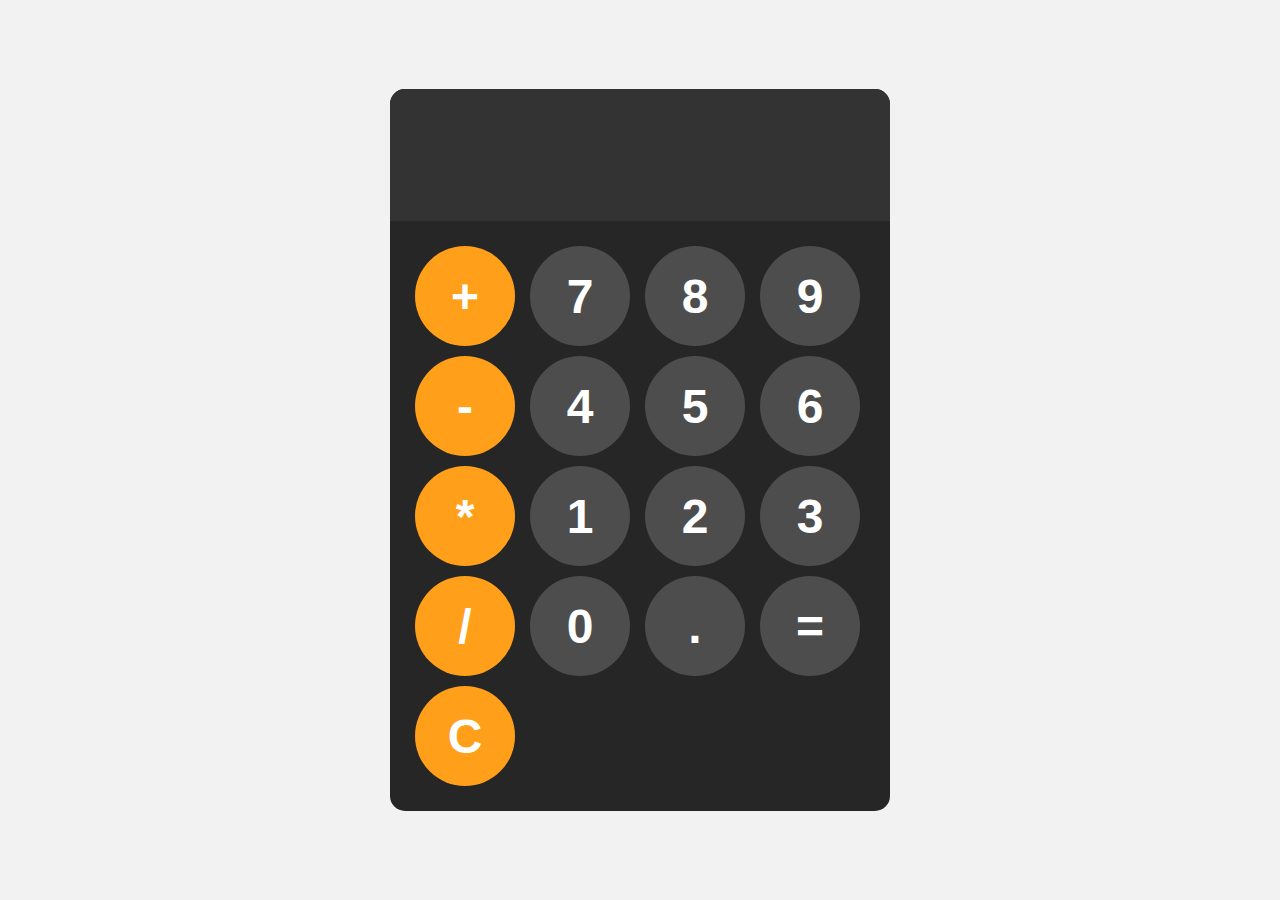
<file: calculator/index.html>
<!DOCTYPE html>
<html lang="en">
<head>
    <meta charset="UTF-8">
    <meta name="viewport" content="width=device-width, initial-scale=1.0">
    <title>Document</title>
    <link rel="stylesheet" href="styles.css">
</head>
<body>

    <div id="calculator">
        <input id="display" readonly>
        <div id="keys">
            <button onclick="appendToDisplay('+')" class="operator-btn">+</button>
            <button onclick="appendToDisplay('7')">7</button>
            <button onclick="appendToDisplay('8')">8</button>
            <button onclick="appendToDisplay('9')">9</button>
            <button onclick="appendToDisplay('-')" class="operator-btn">-</button>
            <button onclick="appendToDisplay('4')">4</button>
            <button onclick="appendToDisplay('5')">5</button>
            <button onclick="appendToDisplay('6')">6</button>
            <button onclick="appendToDisplay('*')" class="operator-btn">*</button>
            <button onclick="appendToDisplay('1')">1</button>
            <button onclick="appendToDisplay('2')">2</button>
            <button onclick="appendToDisplay('3')">3</button>
            <button onclick="appendToDisplay('/')" class="operator-btn">/</button>
            <button onclick="appendToDisplay('0')">0</button>
            <button onclick="appendToDisplay('.')">.</button>
            <button onclick="calculate()">=</button>
            <button onclick="clearDisplay()" class="operator-btn">C</button>
        </div>
    </div>

    <script src="app.js"></script>
</body>
</html>
</file>
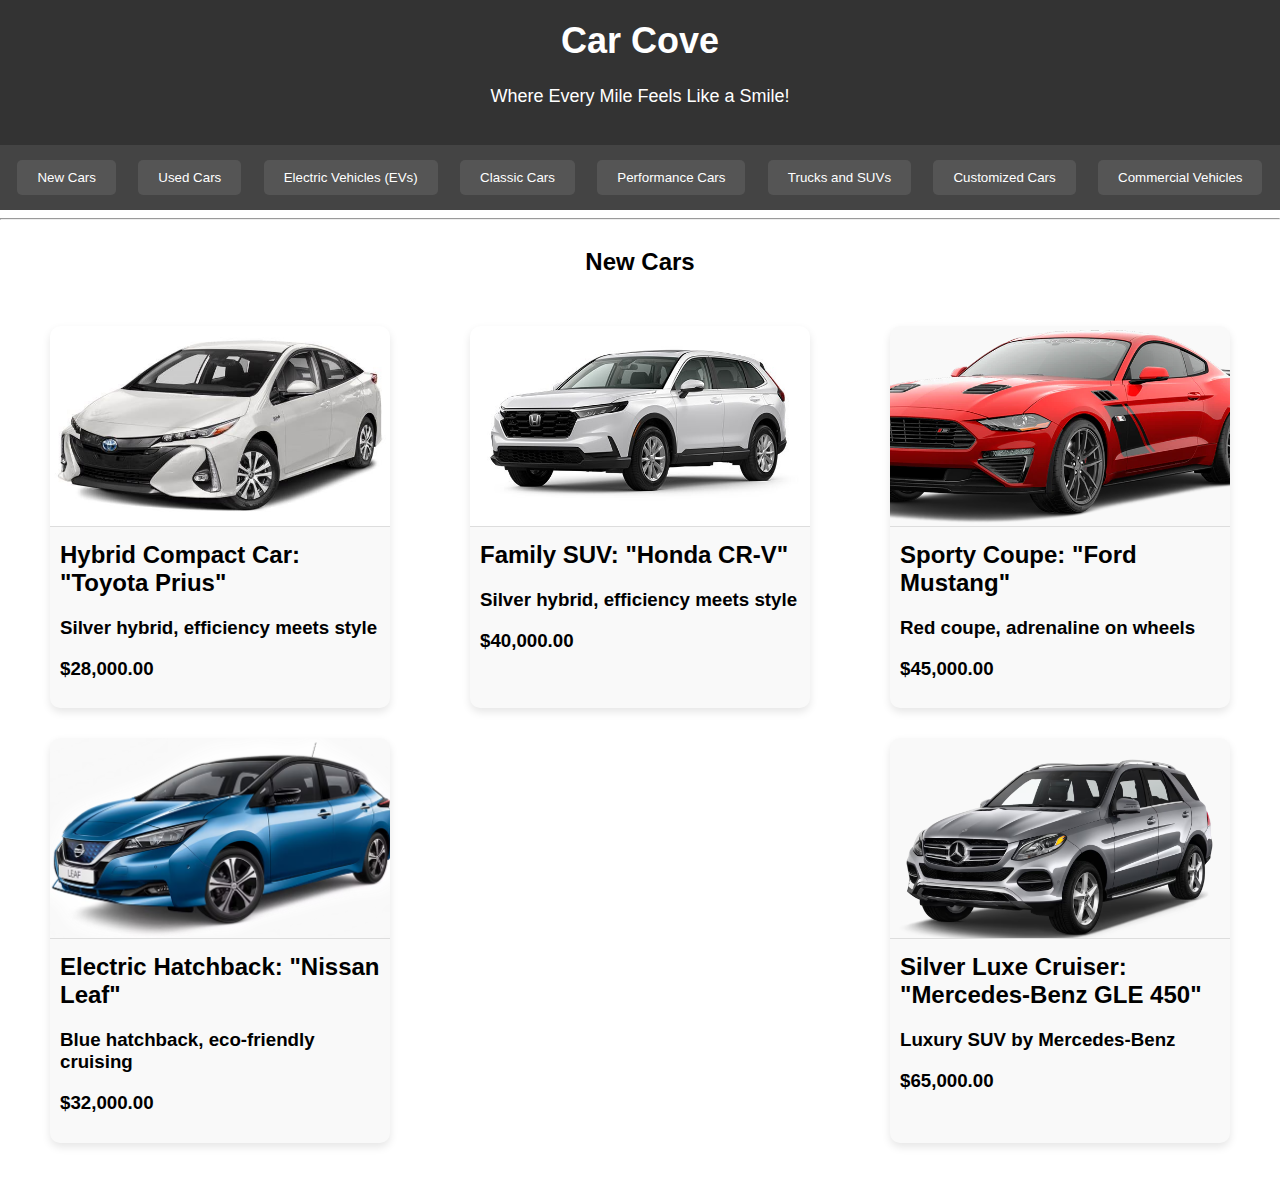
<file: carcove/index.html>
<!DOCTYPE html>
<html lang="en">
  <head>
    <meta charset="utf-8" />
    <!-- Change this to your name-->
    <meta name="author" content="Tien Vu To" />
    <title>WEB222 Store</title>
    <!-- Classless CSS Stylesheet - https://oxal.org/projects/sakura/ -->
    <link rel="stylesheet" href="./css/sakura.css" type="text/css" />
  </head>

  <body>
    <header class="header">
      <!-- Change this to your Store's info -->
      <div>
        <h1>Car Cove</h1>
        <p>Where Every Mile Feels Like a Smile!</p>
      </div>
    </header>

    <nav id="menu" class="categories">
      <!-- Dynamically create your menu category buttons here -->
    </nav>

    <hr />

    <main>
      <h2 id="selected-category">
        <!-- Dynamically update the selected category title -->
      </h2>
      
      <section id="product-container" class="display-items">
        <!-- Product cards will be dynamically added here -->
      </section>
    
    </main>

    <!-- JavaScript Data Files -->
    <script src="./js/categories.js"></script>
    <script src="./js/products.js"></script>

    <!-- Main App JavaScript File -->
    <script src="./js/app.js"></script>
  </body>
</html>
</file>
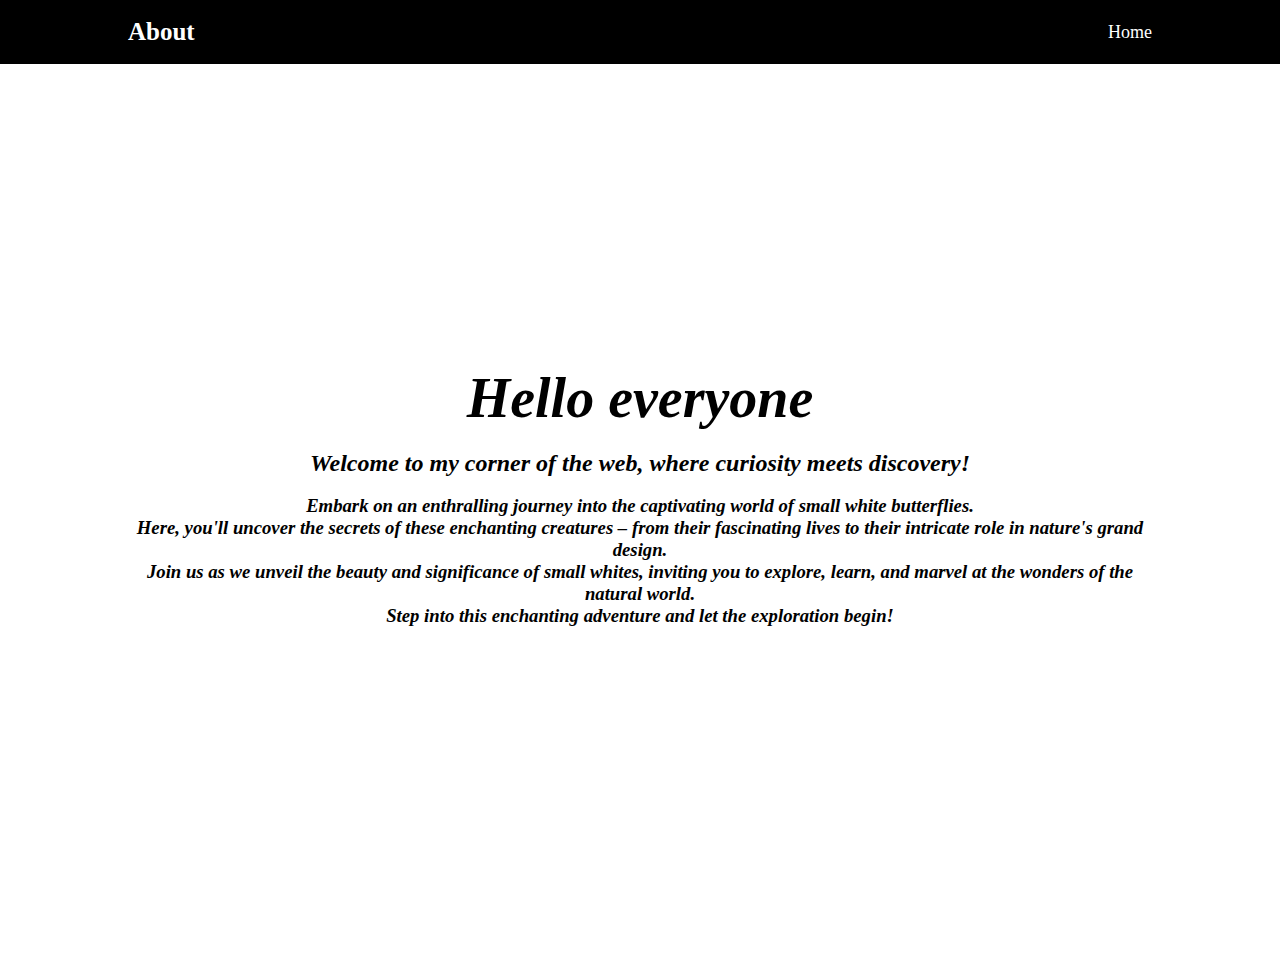
<file: wildlife/about.html>
<!-- Create your About page here. Make sure you include citations -->
<!DOCTYPE html>
<html lang="en">
  <head>
    <meta charset="UTF-8" />
    <meta name="viewport" content="width=device-width, initial-scale=1.0" />
    <link href="index.css" type="text/css" rel="stylesheet" />
    <title>Document</title>
  </head>
  <body style="overflow: hidden">
    <header
      style="
        position: sticky;
        top: 0;
        display: flex;
        align-items: center;
        justify-content: space-between;
        width: 100vw;
        height: 64px;
        background: black;
        color: white;
        padding: 0 10vw;
      "
    >
      <a href="#" class="logo">About</a>
      <nav class="navbar">
        <a href="index.html">Home</a>
      </nav>
    </header>
    <div
      style="
        height: 100vh;
        width: 100vw;
        display: flex;
        align-items: center;
        justify-content: center;
        flex-direction: column;
        padding: 1rem 10vw;
        text-align: center;
      "
    >
      <h1 style="position: relative; font-size: 56px; font-weight: 700; line-height: 1.2">
        Hello everyone
      </h1>
      <br />
      <h2>Welcome to my corner of the web, where curiosity meets discovery!</h2>
      <br />
      <h3>
        Embark on an enthralling journey into the captivating world of small white butterflies.<br>
        Here, you'll uncover the secrets of these enchanting creatures – from their fascinating lives to their intricate role in nature's grand design.<br>
        Join us as we unveil the beauty and significance of small whites, inviting you to explore, learn, and marvel at the wonders of the natural world.<br>
        Step into this enchanting adventure and let the exploration begin!
      </h3>
      <br /><br />
      <!-- <h6 style="position: absolute; bottom: 0; left: 0; margin: 0">
        (See the home(index) and honesty info at the right top of the page)
      </h6> -->
    </div>
  </body>
</html>
</file>
<file: calculator/styles.css>
body{
    margin: 0;
    display: flex;
    justify-content: center;
    align-items: center;
    height: 100vh;
    background-color: hsl(0, 0%, 95%);
}
#calculator{
    font-family: Arial, sans-serif;
    background-color: hsl(0, 0%, 15%);
    border-radius: 15px;
    max-width: 500px;
    overflow: hidden;
}
#display{
    width: 100%;
    padding: 20px;
    font-size: 5rem;
    text-align: left;
    border: none;
    background-color: hsl(0, 0%, 20%);
    color: white;
}
#keys{
    display: grid;
    grid-template-columns: repeat(4, 1fr);
    gap: 10px;
    padding: 25px;
}
button{
    width: 100px;
    height: 100px;
    border-radius: 50px;
    border: none;
    background-color: hsl(0, 0%, 30%);
    color: white;
    font-size: 3rem;
    font-weight: bold;
    cursor: pointer;
}
button:hover{
    background-color: hsl(0, 0%, 40%);
}
button:active{
    background-color: hsl(0, 0%, 50%);
}
.operator-btn{
    background-color: hsl(35, 100%, 55%);
}
.operator-btn:hover{
    background-color: hsl(35, 100%, 65%);
}
.operator-btn:active{
    background-color: hsl(35, 100%, 75%);
}
</file>
<file: carcove/css/sakura.css>
/* Global Styles */
body {
    font-family: Arial, sans-serif;
    margin: 0;
    padding: 0;
}
  
h1, h2, h3, h4, h5, h6 {
    font-family: 'Segoe UI', Tahoma, Geneva, Verdana, sans-serif;
    margin-top: 0;
}
  
/* Header Styles */
header {
    background-color: #333;
    color: #fff;
    text-align: center;
    padding: 20px 0;
}
  
header h1 {
    font-size: 36px;
}
  
header p {
    font-size: 18px;
}
  
  /* Navigation Styles */
nav#menu {
    background-color: #444;
    text-align: center;
    padding: 10px 0;
}
  
nav#menu button {
    background-color: #555;
    color: #fff;
    border: none;
    border-radius: 5px;
    padding: 10px 20px;
    margin: 5px;
    cursor: pointer;
    transition: background-color 0.3s ease;
}
  
nav#menu button:hover {
    background-color: #666;
}
  
/* Main Content Styles */
main {
    padding: 20px;
}
  
#selected-category {
    text-align: center;
}
  
/* Product Card Styles */
.card {
    width: calc(33.33% - 20px);
    margin: 10px;
    background-color: #fff;
    border-radius: 5px;
    overflow: hidden;
    box-shadow: 0 0 10px rgba(0, 0, 0, 0.1);
}
  
.card img {
    width: 100%;
    height: 200px;
    object-fit: cover;
    border-bottom: 1px solid #ddd;
}
  
.card .card-details {
    padding: 15px;
}
  
.card h5 {
    margin-top: 0;
    font-size: 18px;
}
  
.card p {
    margin-bottom: 10px;
    font-size: 16px;
}
  
.card p:last-child {
    margin-bottom: 0;
}
  
/* Footer Styles */
footer {
    background-color: #333;
    color: #fff;
    text-align: center;
    padding: 20px 0;
    position: fixed;
    bottom: 0;
    left: 0;
    width: 100%;
}

#product-container {
    display: flex;
    flex-wrap: wrap;
    justify-content: space-between; 
    padding: 20px; 
}

.card {
    width: calc(30% - 20px); 
    margin-bottom: 20px; 
    background-color: #f9f9f9; 
    border-radius: 10px; 
    box-shadow: 0 4px 8px rgba(0, 0, 0, 0.1); 
    overflow: hidden; 
}

.card img {
    width: 100%; 
    height: 200px; 
    object-fit: cover; 
    border-bottom: 1px solid #ddd; 
    transition: transform 0.3s ease-in-out;
}
  
.card img:hover {
    transform: scale(1.05); 
} 

.card .card-details {
    padding: 10px; 
}

.card h5 {
    margin-top: 0; 
}

.card p {
    margin-bottom: 0; 
}

.categories {
    display: flex;
    justify-content: space-evenly; 
}

/* CSS for smaller screens */
@media only screen and (max-width: 800px) {
    #product-container {
        display: block; 
    }
    .card {
        width: 100%; 
        margin-bottom: 20px;
    }
    nav#menu {
        flex-wrap: wrap;
    }
    nav#menu button {
        width: 100%; 
        margin-bottom: 5px;
    }
}
</file>
<file: wildlife/index.css>
* {
  margin: 0;
  padding: 0;
  box-sizing: border-box;
}

body {
  overflow-x: hidden;
}

audio {
  width: 100%;
}

figcaption {
  margin: 0;
  font-size: 0.8rem;
}

a {
  text-decoration: none;
  color: inherit;
}

a:hover {
  text-decoration: underline;
}

.navbar a {
  font-size: 18px;
  color: white;
  text-decoration: none;
  font-weight: 500;
  margin-left: 35px;
}

.navbar a:hover {
  color: #eded;
}

.logo {
  font-size: 25px;
  color: white;
  text-decoration: none;
  font-weight: 600;
}

button,
a {
  font-weight: 600;
}

h1,
h2,
h3,
h4,
h5,
h6 {
  font-family: 'Playfair Display', serif;
  font-weight: bold;
  font-style: italic;
}

hr {
  border: 0;
  height: 2px;
  background: black;
  margin: 0.35rem 0;
}

@media only screen and (max-width: 768px) {
  h1 {
    font-size: 1.5rem;
  }
  button,
  a {
    font-size: 0.8rem;
  }
}
</file>
